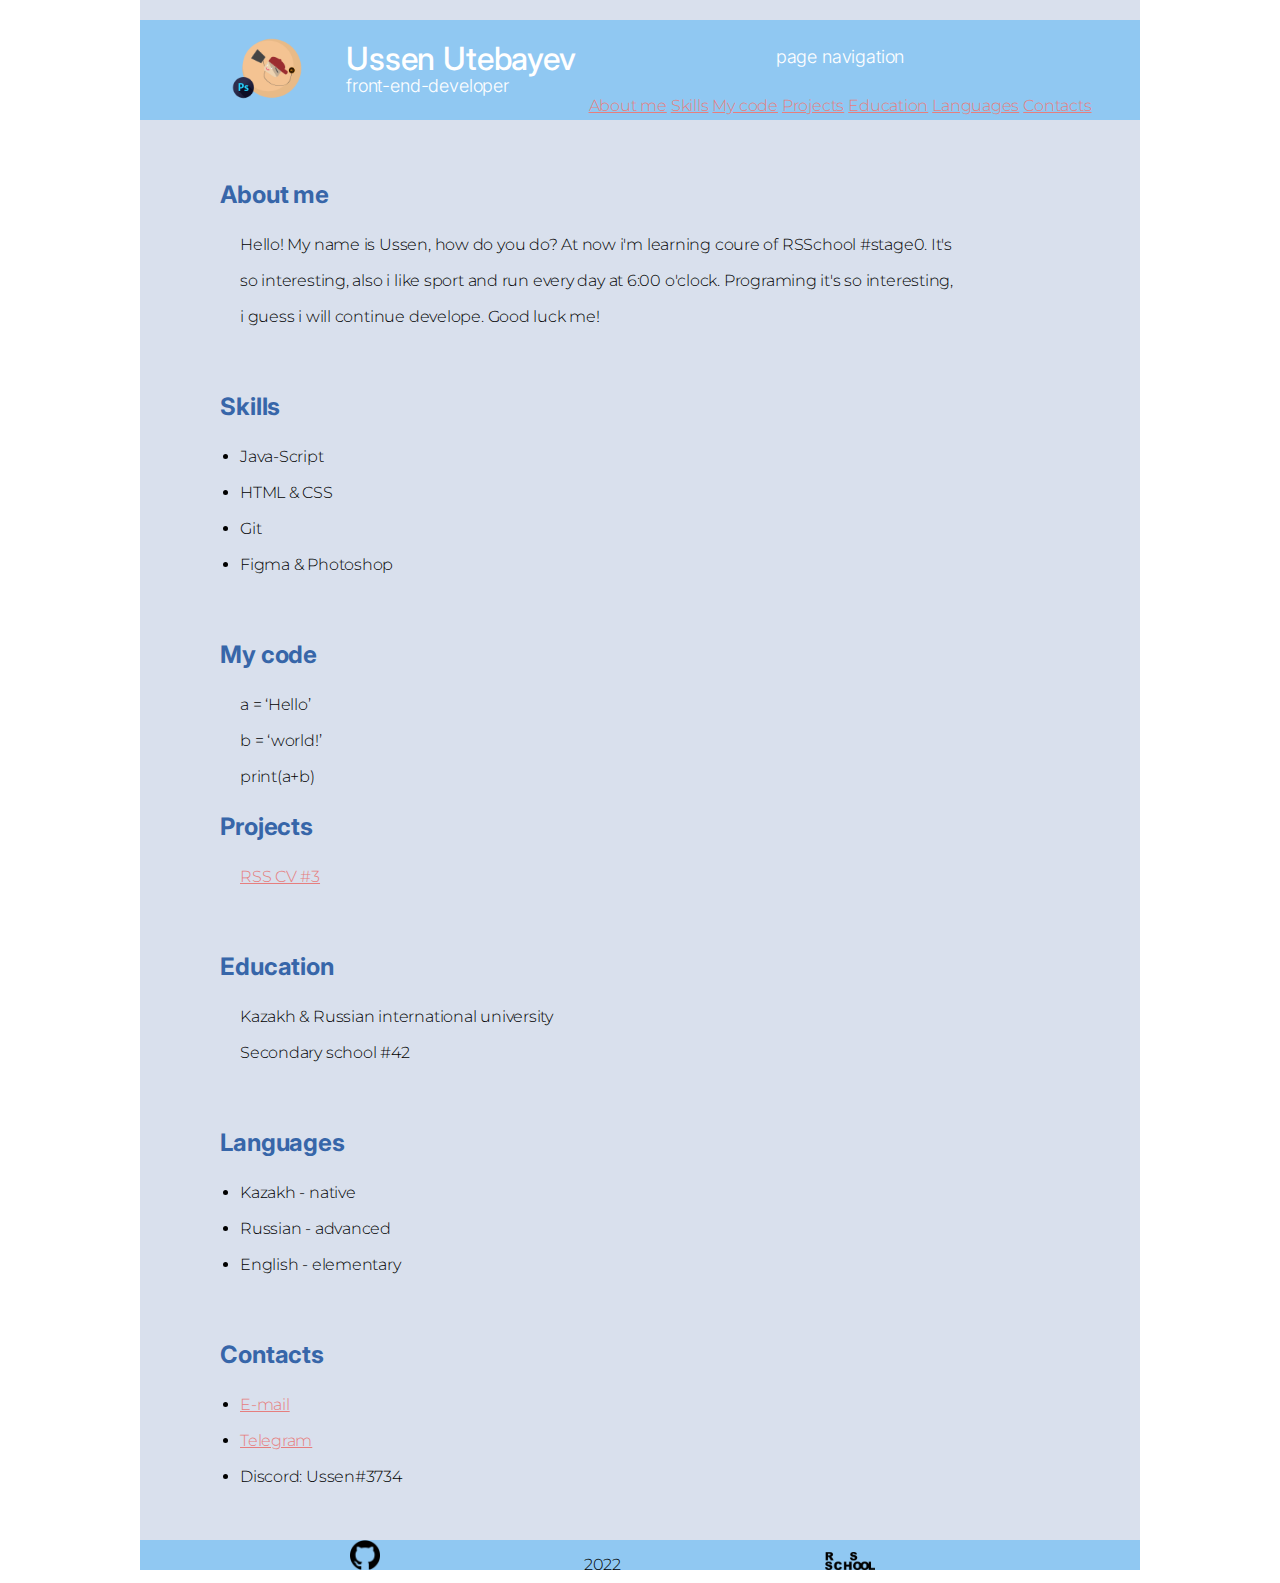
<file: index.html>
﻿<!DOCTYPE html>
<html lang="ru">
  <head>
    <link rel="stylesheet" href="style.css" />
    <meta charset="UTF-8" />
    <meta http-equiv="X-UA-Compatible" content="IE=edge" />
    <meta name="viewport" content="width=device-width, initial-scale=1.0" />
    <title>Cv</title>
    <link rel="preconnect" href="https://fonts.googleapis.com" />
    <link rel="preconnect" href="https://fonts.gstatic.com" crossorigin />
    <link
      href="https://fonts.googleapis.com/css2?family=Inter:wght@300;500&family=Montserrat:wght@300;700&display=swap"
      rel="stylesheet"
    />
  </head>
  <body>
    <div class="body">
      <header id="top">
        <img
          class="pht"
          src="assets/img/Behance.png"
          width="100"
          height="100"
          alt="avatar"
        />
        <div class="header_head">
          <h1>Ussen Utebayev</h1>
          <h3>front-end-developer</h3>
        </div>
        <nav class="header_nav">
          <h3>page navigation</h3>
          <ul class="lst">
            <li class="hli"><a href="#about_me">About me</a></li>
            <li class="hli"><a href="#skills">Skills</a></li>
            <li class="hli"><a href="#my_code">My code</a></li>
            <li class="hli"><a href="#projects">Projects</a></li>
            <li class="hli"><a href="#education">Education</a></li>
            <li class="hli"><a href="#languages">Languages</a></li>
            <li class="hli"><a href="#contacts">Contacts</a></li>
          </ul>
        </nav>
      </header>

      <main>
        <div class="container">
          <h2 id="about_me">About me</h2>
          <p>
            Hello! My name is Ussen, how do you do? At now i'm learning coure of
            RSSchool #stage0. It's so interesting, also i like sport and run
            every day at 6:00 o'clock. Programing it's so interesting, i guess i
            will continue develope. Good luck me!
          </p>
        </div>

        <div class="container">
          <h2 id="skills">Skills</h2>
          <ul style="padding: 20px">
            <li>Java-Script</li>
            <li>HTML & CSS</li>
            <li>Git</li>
            <li>Figma & Photoshop</li>
          </ul>
        </div>

        <div class="container">
          <h2 id="my_code">My code</h2>
          <p>
            a = ‘Hello’ <br />
            b = ‘world!’ <br />print(a+b)
          </p>
        </div>

        <div>
          <h2 id="projects">Projects</h2>
          <p>
            <a href="https://github.com/Ectx369/rsschool-cv" target="_blank">
              RSS CV #3</a
            >
          </p>
        </div>

        <div class="container">
          <h2 id="education">Education</h2>
          <p>
            Kazakh & Russian international university <br />
            Secondary school #42
          </p>
        </div>

        <div class="container">
          <h2 id="languages">Languages</h2>
          <ul>
            <li>Kazakh - native</li>
            <li>Russian - advanced</li>
            <li>English - elementary</li>
          </ul>
        </div>

        <div class="container">
          <h2 id="contacts">Contacts</h2>
          <ul>
            <li><a href="mailto:usen_utebayev@vk.com">E-mail</a></li>
            <li>
              <a href="https://t.me/ussen_utebayev" target="_blank">Telegram</a>
            </li>
            <li>Discord: Ussen#3734</li>
          </ul>
        </div>
      </main>
      <footer class="footer">
        <ul class="footer__unlist">
          <li class="footerli">
            <a href="https://github.com/Ectx369" target="_blank"
              ><img
                src="assets/img/githubLogo.png"
                width="30"
                height="30"
                alt="gitlogo"
            /></a>
          </li>
          <li class="footerli">2022</li>
          <li class="footerli">
            <a href="https://rs.school/">
              <img src="assets/ico/logo-rsschool3.ico" alt="rslogo" width="50"
            /></a>
          </li>
        </ul>
      </footer>
    </div>
  </body>
</html>
</file>
<file: style.css>
* {
  padding: 0px;
  margin: 0px;
}
html {
  scroll-behavior: smooth;
}

body {
  width: 100%;
  background: #ffffff;
}

.body {
  width: 1000px;
  margin: auto;
  background: #d9e0ed;
}

header {
  position: relative;
  width: 1000px;
  height: 100px;
  left: 0px;
  top: 20px;

  background: #90c8f2;
}
h3 {
  font-family: 'Inter';
  font-style: normal;
  font-weight: 300;
  font-size: 18px;
  line-height: 22px;
  /* identical to box height, or 122% */

  letter-spacing: -0.16px;

  color: #ffffff;
}

h1 {
  font-family: 'Inter';
  font-style: normal;
  font-weight: 500;
  font-size: 32px;
  line-height: 32px;
  /* identical to box height, or 100% */

  letter-spacing: -0.16px;

  color: #ffffff;
}

.pht {
  position: absolute;
  width: 100px;
  height: 100px;
  left: 80px;
  top: 0px;
}

.header_head {
  position: absolute;
  width: 300px;
  height: 54px;
  left: 206px;
  top: 23px;
}

.header_nav {
  position: absolute;
  width: 600px;
  height: 20px;
  left: 400px;
  top: 26px;
  text-align: center;

  font-family: 'Inter';
  font-style: normal;
  font-weight: 300;
  font-size: 16px;
  color: #ffffff;
}

.hli,
:link,
:visited {
  list-style-type: none;
  display: inline;
  color: #ffffff;
  color: #e67e7e;
}

h2 {
  font-family: 'Inter';
  font-style: normal;
  font-weight: 700;
  font-size: 24px;
  line-height: 24px;
  /* identical to box height, or 100% */

  letter-spacing: -0.12px;

  color: #3766a9;
}
.container {
  margin-top: 40px;
}

p {
  font-family: 'Montserrat';
  font-style: normal;
  font-weight: 300;
  font-size: 16px;
  line-height: 36px;
  margin-right: 80px;
  padding: 20px;

  letter-spacing: -0.22px;

  color: #000000;
}

main {
  position: relative;
  width: 840px;
  height: 1400px;
  left: 80px;
  top: 43px;
}

li {
  font-family: 'Montserrat';
  font-style: normal;
  font-weight: 300;
  font-size: 16px;
  line-height: 36px;
  /* or 225% */

  letter-spacing: -0.22px;
}

p {
  padding: 20px;
  font-family: 'Montserrat';
  font-style: normal;
  font-weight: 300;
  font-size: 16px;
  line-height: 36px;
  /* or 225% */

  letter-spacing: -0.22px;

  color: #000000;
}

ul {
  padding: 20px;
}

.footer {
  position: relative;
  width: 1000px;
  height: 30px;
  background: #90c8f2;
}
.footer__unlist {
  margin: auto;
  padding: 10px;
  padding-bottom: 0px;
  position: absolute;
  top: -10px;
}

.footerli {
  margin-left: 200px;
  display: inline;
  line-height: 1.5;
}
</file>
